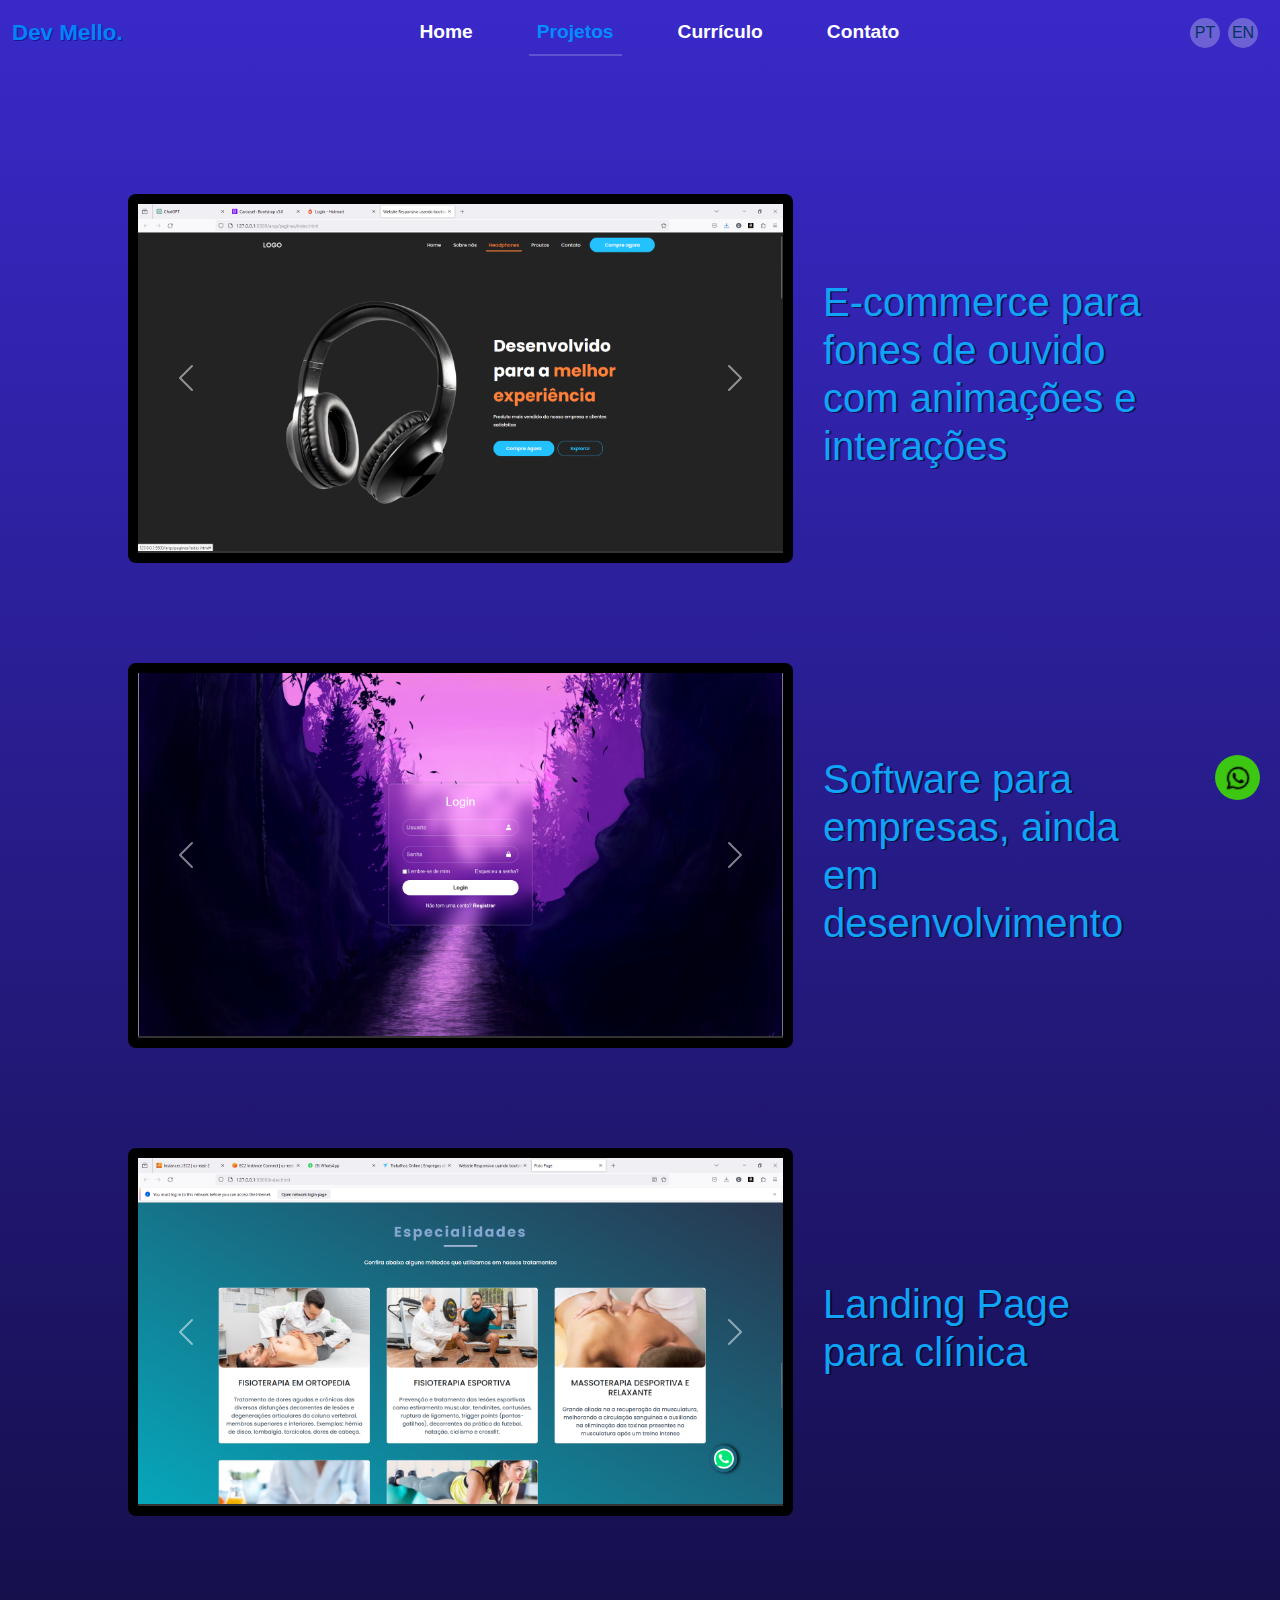
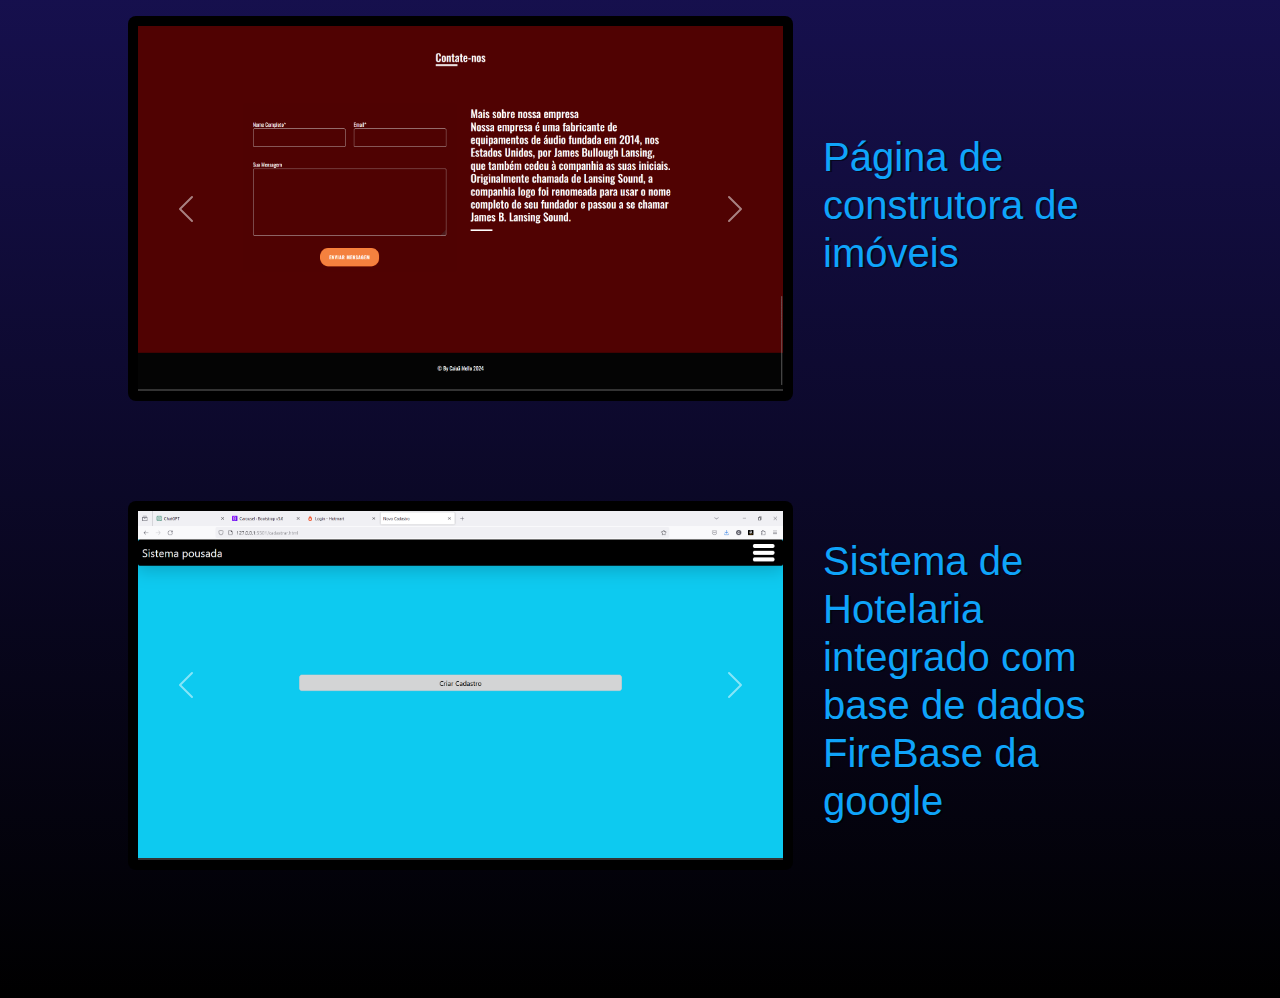
<file: public_html/projetos.html>
<!DOCTYPE html>
<html lang="pt-BR">
<head>
    <meta charset="UTF-8">
    <meta name="viewport" content="width=device-width, initial-scale=1.0">
    <title>Meus Projetos</title>
    <link rel="icon" type="image/x-icon" href="./logo.png">

    <link href="https://cdn.jsdelivr.net/npm/bootstrap@5.3.3/dist/css/bootstrap.min.css" rel="stylesheet" integrity="sha384-QWTKZyjpPEjISv5WaRU9OFeRpok6YctnYmDr5pNlyT2bRjXh0JMhjY6hW+ALEwIH" crossorigin="anonymous">
    <link rel="stylesheet" href="./src/projetos.css">
</head>
<body>

    <nav class="navbar navbar-expand-lg">
        <div class="container-fluid">
            <div class="d-flex nav-flex justify-content-between">
                <a class="navbar-brand" href="#">Dev Mello.</a>
                <button class="navbar-toggler" type="button" data-bs-toggle="collapse" data-bs-target="#navbarNavAltMarkup" aria-controls="navbarNavAltMarkup" aria-expanded="false" aria-label="Toggle navigation">
                    <span class="navbar-toggler-icon"></span>
                </button>
            </div>
            <div class="collapse navbar-collapse justify-content-lg-center justify-content-end" id="navbarNavAltMarkup">
                <div class="navbar-nav gap-lg-5">
                    <a class="nav-link original" aria-current="page" href="./index.html">Home</a>
                    <a class="nav-link active original" href="./projetos.html">Projetos</a>
                    <a class="nav-link original" href="./curriculo.html">Currículo</a>
                    <a class="nav-link original" href="./contato.html">Contato</a>

                    <a class="nav-link english" aria-current="page" href="#">Home</a>
                    <a class="nav-link active english" href="./projetos.html">Projects</a>
                    <a class="nav-link english" href="./curriculo.html">Resume</a>
                    <a class="nav-link english" href="./contato.html">Contact</a>

                    <div class="idioma-nav">
                        <button id="PT-NAV" class="nav-link text-end idioma-nav-button">PT</button>
                        <button id="EN-NAV" class="nav-link text-end idioma-nav-button">EN</button>
                    </div>

                </div>
            </div>
            <div class="order-lg-1 d-flex gap-2 idiomas">
                <button id="PT" class="d-lg-block d-none d-sm-none idioma">PT</button>
                <button id="EN" class="d-lg-block d-none d-sm-none idioma">EN</button>
            </div>
        </div>
    </nav>


    <section class="home">
      <div class="carousel-page">
        <div class="div-carousel">
          <div id="carouselExampleCaptions" class="carousel slide" data-bs-ride="carousel">
              <div class="carousel-inner">
                  <div class="carousel-item active">
                      <img src="./src/imgs/projetos/fone/1.png" class="d-block w-100" alt="Slide 1">

                  </div>
                  <div class="carousel-item">
                      <img src="./src/imgs/projetos/fone/2.png" class="d-block w-100" alt="Slide 2">

                  </div>
                  <div class="carousel-item">
                      <img src="./src/imgs/projetos/fone/3.png" class="d-block w-100" alt="Slide 3">

                  </div>
                  <div class="carousel-item">
                      <img src="./src/imgs/projetos/fone/4.png" class="d-block w-100" alt="Slide 4">

                  </div>
                  <div class="carousel-item">
                      <img src="./src/imgs/projetos/fone/5.png" class="d-block w-100" alt="Slide 5">

                  </div>
                  <div class="carousel-item">
                      <img src="./src/imgs/projetos/fone/6.png" class="d-block w-100" alt="Slide 6">
                      <div class="carousel-caption d-none d-md-block">

                      </div>
                  </div>
                  <div class="carousel-item">
                      <img src="./src/imgs/projetos/fone/7.png" class="d-block w-100" alt="Slide 7">

                  </div>
              </div>
              <button class="carousel-control-prev" type="button" data-bs-target="#carouselExampleCaptions" data-bs-slide="prev">
                  <span class="carousel-control-prev-icon" aria-hidden="true"></span>
                  <span class="visually-hidden">Previous</span>
              </button>
              <button class="carousel-control-next" type="button" data-bs-target="#carouselExampleCaptions" data-bs-slide="next">
                  <span class="carousel-control-next-icon" aria-hidden="true"></span>
                  <span class="visually-hidden">Next</span>
              </button>
          </div>
        </div>

        <div class="div-texto-explicativo">
          <h1 class="original">E-commerce para fones de ouvido com animações e interações</h1>
          <h1 class="english">E-commerce for headphones with animations and interactions.</h1>
        </div>
      </div>
      
      <div class="carousel-page">
        <div class="div-carousel">
          <div id="carouselExampleCaptions3" class="carousel slide" data-bs-ride="carousel">
              <div class="carousel-inner">
                  <div class="carousel-item active">
                      <img src="./src/imgs/projetos/projeto 666/f (1).png" class="d-block w-100" alt="Slide 1">

                  </div>
                  <div class="carousel-item">
                      <img src="./src/imgs/projetos/projeto 666/f (2).png" class="d-block w-100" alt="Slide 2">

                  </div>
                  <div class="carousel-item">
                      <img src="./src/imgs/projetos/projeto 666/f (3).png" class="d-block w-100" alt="Slide 3">

                  </div>
                  <div class="carousel-item">
                      <img src="./src/imgs/projetos/projeto 666/f (4).png" class="d-block w-100" alt="Slide 4">

                  </div>
                  <div class="carousel-item">
                      <img src="./src/imgs/projetos/projeto 666/f (5).png" class="d-block w-100" alt="Slide 5">

                  </div>
                  <div class="carousel-item">
                      <img src="./src/imgs/projetos/projeto 666/f (6).png" class="d-block w-100" alt="Slide 6">

                  </div>
                  <div class="carousel-item">
                      <img src="./src/imgs/projetos/projeto 666/f (7).png" class="d-block w-100" alt="Slide 7">
                  </div>
                  <div class="carousel-item">
                    <img src="./src/imgs/projetos/projeto 666/f (8).png" class="d-block w-100" alt="Slide 7">
                  </div>
                  <div class="carousel-item">
                    <img src="./src/imgs/projetos/projeto 666/f (9).png" class="d-block w-100" alt="Slide 7">
                 </div>
                 <div class="carousel-item">
                    <img src="./src/imgs/projetos/projeto 666/f (10).png" class="d-block w-100" alt="Slide 7">
                  </div>
              </div>
              <button class="carousel-control-prev" type="button" data-bs-target="#carouselExampleCaptions3" data-bs-slide="prev">
                  <span class="carousel-control-prev-icon" aria-hidden="true"></span>
                  <span class="visually-hidden">Previous</span>
              </button>
              <button class="carousel-control-next" type="button" data-bs-target="#carouselExampleCaptions3" data-bs-slide="next">
                  <span class="carousel-control-next-icon" aria-hidden="true"></span>
                  <span class="visually-hidden">Next</span>
              </button>
          </div>
        </div>

        <div class="div-texto-explicativo">
          <h1 class="original">Software para empresas, ainda em desenvolvimento</h1>
          <h1 class="english">Advanced Software for companies, still in development.</h1>
        </div>
      </div>

      <div class="carousel-page">
        <div class="div-carousel">
          <div id="carouselExampleCaptions4" class="carousel slide" data-bs-ride="carousel">
              <div class="carousel-inner">
                  <div class="carousel-item active">
                      <img src="./src/imgs/projetos/Fisioterapeuta/f (1).png" class="d-block w-100" alt="Slide 1">

                  </div>
                  <div class="carousel-item">
                      <img src="./src/imgs/projetos/Fisioterapeuta/f (2).png" class="d-block w-100" alt="Slide 2">

                  </div>
                  <div class="carousel-item">
                      <img src="./src/imgs/projetos/Fisioterapeuta/f (3).png" class="d-block w-100" alt="Slide 3">

                  </div>
                  <div class="carousel-item">
                      <img src="./src/imgs/projetos/Fisioterapeuta/f (4).png" class="d-block w-100" alt="Slide 4">

                  </div>
                  
              </div>
              <button class="carousel-control-prev" type="button" data-bs-target="#carouselExampleCaptions4" data-bs-slide="prev">
                  <span class="carousel-control-prev-icon" aria-hidden="true"></span>
                  <span class="visually-hidden">Previous</span>
              </button>
              <button class="carousel-control-next" type="button" data-bs-target="#carouselExampleCaptions4" data-bs-slide="next">
                  <span class="carousel-control-next-icon" aria-hidden="true"></span>
                  <span class="visually-hidden">Next</span>
              </button>
          </div>
        </div>

        <div class="div-texto-explicativo">
          <h1 class="original">Landing Page para clínica</h1>
        </div>
      </div>

      <div class="carousel-page">
        <div class="div-carousel">
          <div id="carouselExampleCaptions5" class="carousel slide" data-bs-ride="carousel">
              <div class="carousel-inner">
                    <div class="carousel-item active">
                        <img src="./src/imgs/projetos/jv/f (1).png" class="d-block w-100" alt="Slide 1">

                    </div>
                    <div class="carousel-item">
                        <img src="./src/imgs/projetos/jv/f (2).png" class="d-block w-100" alt="Slide 2">

                    </div>
                    <div class="carousel-item">
                        <img src="./src/imgs/projetos/jv/f (3).png" class="d-block w-100" alt="Slide 3">

                    </div>
                    <div class="carousel-item">
                        <img src="./src/imgs/projetos/jv/f (4).png" class="d-block w-100" alt="Slide 4">
                    </div>
                    <div class="carousel-item">
                        <img src="./src/imgs/projetos/jv/f (5).png" class="d-block w-100" alt="Slide 5">
                    </div>

                </div>
              <button class="carousel-control-prev" type="button" data-bs-target="#carouselExampleCaptions5" data-bs-slide="prev">
                  <span class="carousel-control-prev-icon" aria-hidden="true"></span>
                  <span class="visually-hidden">Previous</span>
              </button>
              <button class="carousel-control-next" type="button" data-bs-target="#carouselExampleCaptions5" data-bs-slide="next">
                  <span class="carousel-control-next-icon" aria-hidden="true"></span>
                  <span class="visually-hidden">Next</span>
              </button>
          </div>
        </div>

        <div class="div-texto-explicativo">
          <h1 class="original">Página de construtora de imóveis</h1>
          <h1 class="english">Landing page for construction and real estate agency</h1>
        </div>
      </div>

      <div class="carousel-page">
        <div class="div-carousel">
          <div id="carouselExampleCaptions2" class="carousel slide" data-bs-ride="carousel">
              <div class="carousel-inner">
                  <div class="carousel-item active">
                      <img src="./src/imgs/projetos/pousada/foto (2).png" class="d-block w-100" alt="Slide 1">

                  </div>
                  <div class="carousel-item">
                      <img src="./src/imgs/projetos/pousada/foto (3).png" class="d-block w-100" alt="Slide 2">

                  </div>
                  <div class="carousel-item">
                      <img src="./src/imgs/projetos/pousada/foto (4).png" class="d-block w-100" alt="Slide 3">

                  </div>
                  <div class="carousel-item">
                      <img src="./src/imgs/projetos/pousada/foto (5).png" class="d-block w-100" alt="Slide 4">

                  </div>
                  <div class="carousel-item">
                      <img src="./src/imgs/projetos/pousada/foto (6).png" class="d-block w-100" alt="Slide 5">

                  </div>
                  <div class="carousel-item">
                      <img src="./src/imgs/projetos/pousada/foto (7).png" class="d-block w-100" alt="Slide 6">

                  </div>
                  <div class="carousel-item">
                      <img src="./src/imgs/projetos/pousada/foto (8).png" class="d-block w-100" alt="Slide 7">
                  </div>
                  <div class="carousel-item">
                    <img src="./src/imgs/projetos/pousada/foto (9).png" class="d-block w-100" alt="Slide 7">
                  </div>
                  <div class="carousel-item">
                    <img src="./src/imgs/projetos/pousada/foto (10).png" class="d-block w-100" alt="Slide 7">
                 </div>
                 <div class="carousel-item">
                    <img src="./src/imgs/projetos/pousada/foto (1).png" class="d-block w-100" alt="Slide 7">
                  </div>
              </div>
              <button class="carousel-control-prev" type="button" data-bs-target="#carouselExampleCaptions2" data-bs-slide="prev">
                  <span class="carousel-control-prev-icon" aria-hidden="true"></span>
                  <span class="visually-hidden">Previous</span>
              </button>
              <button class="carousel-control-next" type="button" data-bs-target="#carouselExampleCaptions2" data-bs-slide="next">
                  <span class="carousel-control-next-icon" aria-hidden="true"></span>
                  <span class="visually-hidden">Next</span>
              </button>
          </div>
        </div>

        <div class="div-texto-explicativo">
          <h1 class="original">Sistema de Hotelaria integrado com base de dados FireBase da google</h1>
          <h1 class="english">Integrated Hospitality System with Google's Firebase database</h1>
        </div>
      </div>


      
    </section>
    <a id="my-whatsapp" href="https://wa.me/5517992562727?text=Olá%2C%20vim%20pelo%20seu%20site"><img class="whatsapp-logo" src="./src/imgs/whatsapp-logo.png" alt="whatsapp"></a>
    <script src="https://cdn.jsdelivr.net/npm/bootstrap@5.0.2/dist/js/bootstrap.bundle.min.js" integrity="sha384-MrcW6ZMFYlzcLA8Nl+NtUVF0sA7MsXsP1UyJoMp4YLEuNSfAP+JcXn/tWtIaxVXM" crossorigin="anonymous"></script>
    <script src="./src/projetos.js"></script>
</body>
</html>
</file>
<file: public_html/src/projetos.css>
* {
    margin: 0;
    padding: 0;
    box-sizing: border-box;
    font-family: 'Poppins', sans-serif;
}

body {
    background: linear-gradient(to bottom, rgb(57, 41, 201), rgb(0, 0, 0));
}

.navbar-brand{
    font-weight: 600;
    font-size: 1.4rem;
    color: rgb(0, 132, 248);
    text-shadow: 1px 1px rgba(5, 7, 114, 0.589);
}

.active{
    font-size: 1.2rem;
    font-weight: 600;
    border-bottom: 2px solid rgba(255, 255, 255, 0.2);
    color: rgb(2, 141, 255) !important;
    transition: .3s;
}

.nav-link:not(.active) {
    font-size: 1.2rem;
    font-weight: 600;
    color: rgb(255, 255, 255);
    
    border-bottom: 2px solid rgba(255, 255, 255, 0);
    transition: .3s;
}

.nav-link:not(.active):hover{
    font-size: 1.2rem;
    font-weight: 600;
    border-bottom: 2px solid rgba(255, 255, 255, 0.2);
    color: rgb(2, 141, 255) !important;
    transition: .3s;
}

@media (max-width: 576px) {
    .nav-flex {
        width: 100%;
    }
}

.idiomas{
    padding: 10px;
    box-sizing: border-box;
}

.idioma{
    font-weight: 500;
    color: rgb(4, 52, 94);
    width: 30px;
    height: 30px;
    border: 0;
    background-color: rgba(255, 255, 255, 0.267);
    padding: 5%;
    border-radius: 50%;
    box-sizing: border-box;
    transition: .3s;
}

.idioma-nav{
    display: none;
    width: 100%;
}

.idioma:hover{
    color: rgb(2, 18, 32);
    background-color: rgba(255, 255, 255, 0.4);
    transition: .3s;
}


.idioma-nav-button{
    padding: 3px; 
    border-radius: 50%;
    width: 30px;
    height: 30px;
    display: flex;
    justify-content: center;
    align-items: center;  
    font-size: 14px !important ;
    background-color: rgba(244, 244, 247, 0.199) ;
}


.home{
    display: flex;
    background-size: cover;
    background-position: center;
    align-items: center;
    height: max-content;
    padding: 10% 10%;
    flex-direction: column;
    gap: 100px;
}

.home-content{
    max-width: 600px;
}

/* KEYFRAMES ANIMATION */

@keyframes showRight {
    100% {
        width: 0;
    }
}


.carousel-page{
    width: 100%;
    display: flex;
    gap: 30px;
}

.div-carousel{
    background-color: #000000;
    border-radius: 8px;
    padding: 10px;
    width: 100%;
} 

.div-texto-explicativo{
    width: 50%;
    display: flex;
    justify-content: center;
    align-items: center;
    color: #0fa4fa;
    text-align: start;
    text-shadow: 2px 1.3px rgba(0, 0, 0, 0.548);
}

#my-whatsapp{
    width: 45px;
    height: 45px;
    border-radius: 50%;
    display: flex;
    align-items: center;
    justify-content: center;
    background-color: rgb(61, 199, 18);
    position: fixed;
    right: 20px;
    bottom: 100px;
}

.whatsapp-logo{
    width: 30px;
}

@media screen and (max-width: 768px) {


    .home{
        gap: 20px;
    }

    .carousel-page{
        margin-top: 20%;
        width: 100%;
        display: flex;
        flex-wrap: wrap-reverse;
        gap: 10px;
    }
    
    .div-carousel{
        background-color: #000000;
        border-radius: 8px;
        padding: 10px;
        width: 100%;
    } 
    
    .div-texto-explicativo{
        width: 100%;
        display: flex;
        justify-content: center;
        align-items: center;
        color: #0fa4fa;
        text-align: center;
    }

    .div-texto-explicativo h1{
        font-size: 22px;
    }

    .idioma-nav{
        display: flex;
        gap: 10px;
        justify-content: end;
    }
}
</file>
